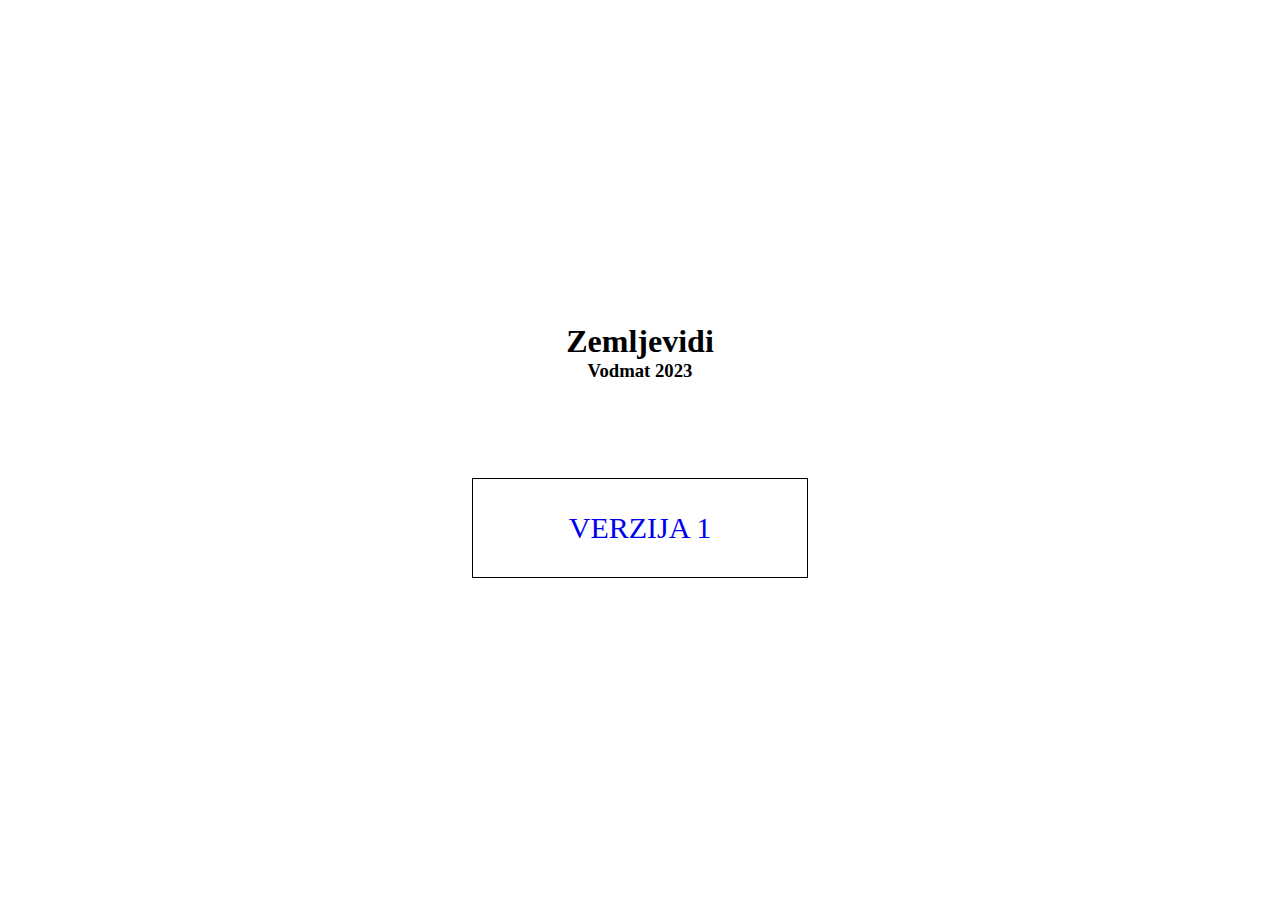
<file: maps/index.html>
<!DOCTYPE html>
<html lang="en">
<head>
    <meta charset="UTF-8">
    <meta http-equiv="X-UA-Compatible" content="IE=edge">
    <meta name="viewport" content="width=device-width, initial-scale=1.0">
    <title>Vodmat 2023</title>

    <link href="styles/index/index.css" rel="stylesheet" />
</head>
<body>
   <div class="container">
        <h1>Zemljevidi</h1>
        <h3>Vodmat 2023</h3>
        <a href="one.html">VERZIJA 1</a>
   </div> 
</body>
</html>
</file>
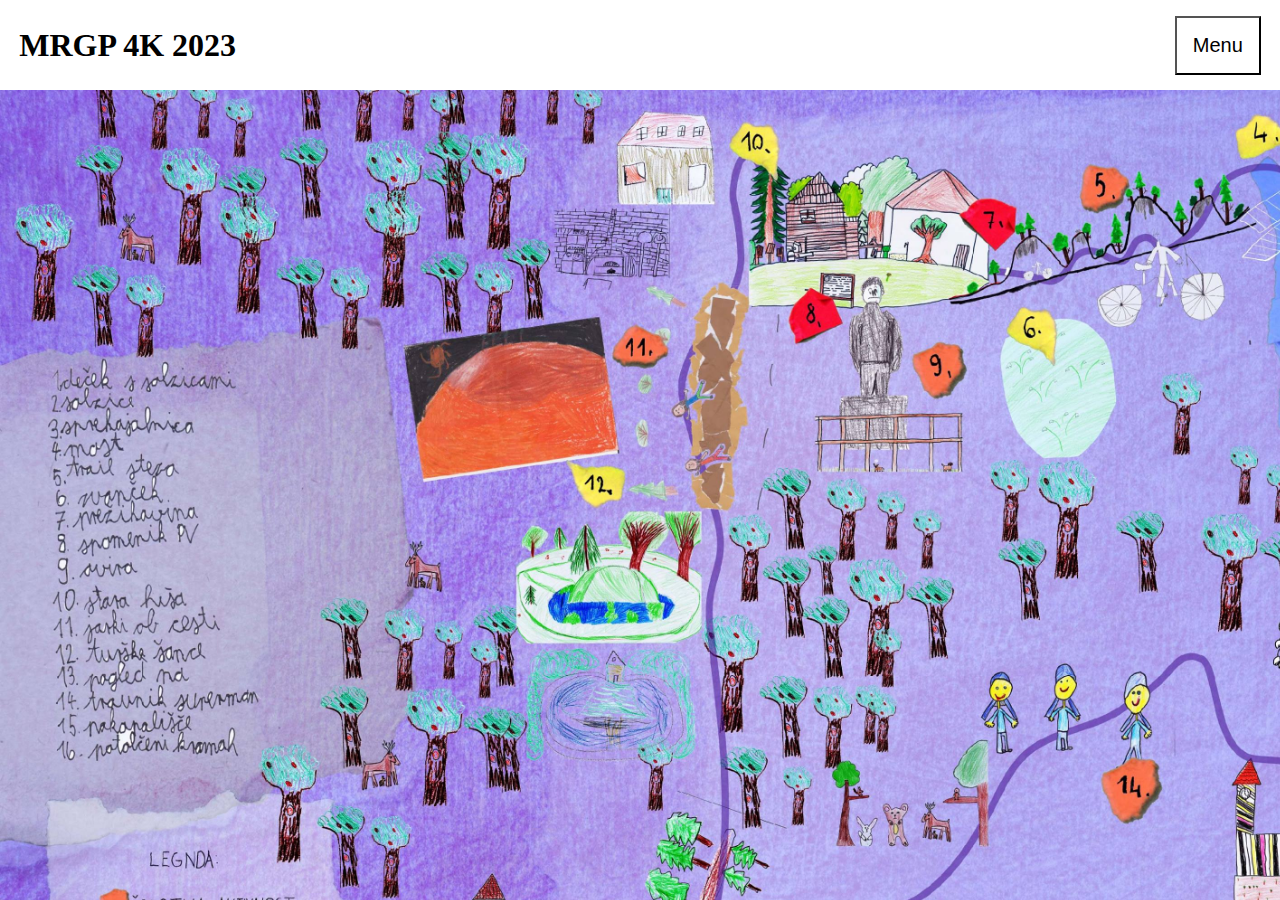
<file: maps/one.html>
<!DOCTYPE html>
<html lang="en">
<head>
    <meta charset="UTF-8">
    <meta http-equiv="X-UA-Compatible" content="IE=edge">
    <meta name="viewport" content="width=device-width, initial-scale=1.0">
    <title>Zemljevid</title>

    <link href="styles/one/one.css" rel="stylesheet" />
</head>
<body>
    <div class="container">
        <div class="navbar">
            <h1 class="main-title">MRGP 4K 2023</h1>
            <button class="menu-btn">Menu</button>
        </div>
        <div class="img-container">
            <img src="images/map_1.jpg" alt="map" /> 
        </div>
        
        <div class="modal-window hidden test class">
            <div class="modal-content">
                <button class="nav-btn" id="1"><img src="images/1.png"/></button>
                <button class="nav-btn" id="2"><img src="images/2.png"/></button>
                <button class="nav-btn" id="3"><img src="images/3.png"/></button>
                <button class="nav-btn" id="4"><img src="images/4.png"/></button>
                <button class="nav-btn" id="5"><img src="images/5.png"/></button>
                <button class="nav-btn" id="6"><img src="images/6.png"/></button>
                <button class="nav-btn" id="7"><img src="images/7.png"/></button>
                <div id="legenda-img">
                    <img src="images/legenda.png" />
                </div>
                <button class="close-btn">x</button>
            </div>
        </div>
        <div class="info-modal hidden">
            <div class="info-content">
                <h1 class="info-modal-title"></h1>
                <p class="info-modal-desc"></p>
                <button class="close-btn">x</button>
            </div>
    </div>
    
    <script src="scripts/one.js" ></script>
</body>
</html>
</file>
<file: maps/styles/index/index.css>
* {
  padding: 0;
  margin: 0;
}

.container {
  height: 100vh;
  width: 100%;
  display: flex;
  flex-direction: column;
  justify-content: center;
  align-items: center;
}

.container h3 {
  margin-bottom: 6rem;
}

.container a {
  font-style: none;
  text-decoration: none;
  font-size: 30px;
  border: solid black 1px;
  padding: 2rem 6rem;
}/*# sourceMappingURL=index.css.map */
</file>
<file: maps/styles/one/one.css>
* {
  padding: 0;
  margin: 0;
}

.container .navbar {
  height: 10vh;
  display: flex;
  justify-content: space-between;
  align-items: center;
  padding: 0 1.2rem;
}
.container .navbar h1 {
  text-align: left;
  margin: 2rem 0;
}
.container .navbar .menu-btn {
  background-color: white;
  font-size: 20px;
  padding: 1rem;
}
.container .navbar .menu-btn:hover {
  cursor: pointer;
}
.container .img-container {
  height: 90vh;
  overflow: scroll;
}
.container .img-container img {
  height: 140%;
}
.container .modal-window {
  z-index: 100;
  height: 100vh;
  width: 100%;
  position: absolute;
  top: 0;
  left: 0;
  display: flex;
  flex-direction: column;
  justify-content: center;
  align-items: center;
  background-color: rgba(0, 0, 0, 0.5);
}
.container .modal-window .modal-content {
  height: 80%;
  width: 100%;
  display: flex;
  flex-direction: column;
  justify-content: center;
  align-items: center;
  background-color: white;
}
.container .modal-window .modal-content .close-btn {
  width: 80%;
  height: 2rem;
  margin-top: 1rem;
}
.container .modal-window .modal-content button {
  height: 3rem;
  width: 90%;
  margin: 0.5rem 0;
}
.container .modal-window .modal-content button:hover {
  cursor: pointer;
}
.container .modal-window .modal-content button img {
  height: 100%;
  width: 100%;
}
.container .modal-window .modal-content #legenda-img {
  height: 9rem;
  width: 90%;
  margin-top: 1rem;
}
.container .modal-window .modal-content #legenda-img img {
  height: 100%;
  width: 100%;
}
.container .info-modal {
  z-index: 100;
  height: 100vh;
  width: 100%;
  position: absolute;
  top: 0;
  left: 0;
  display: flex;
  flex-direction: column;
  justify-content: center;
  align-items: center;
  background-color: rgba(0, 0, 0, 0.5);
}
.container .info-modal .info-content {
  height: 80%;
  width: 100%;
  display: flex;
  flex-direction: column;
  justify-content: center;
  align-items: center;
  padding: 0 7rem;
  background-color: white;
}
.container .info-modal .info-content h1 {
  margin-bottom: 1rem;
}
.container .info-modal .close-btn {
  width: 80%;
  height: 2rem;
  margin-top: 1rem;
}
.container .hidden {
  display: none;
}/*# sourceMappingURL=one.css.map */
</file>
